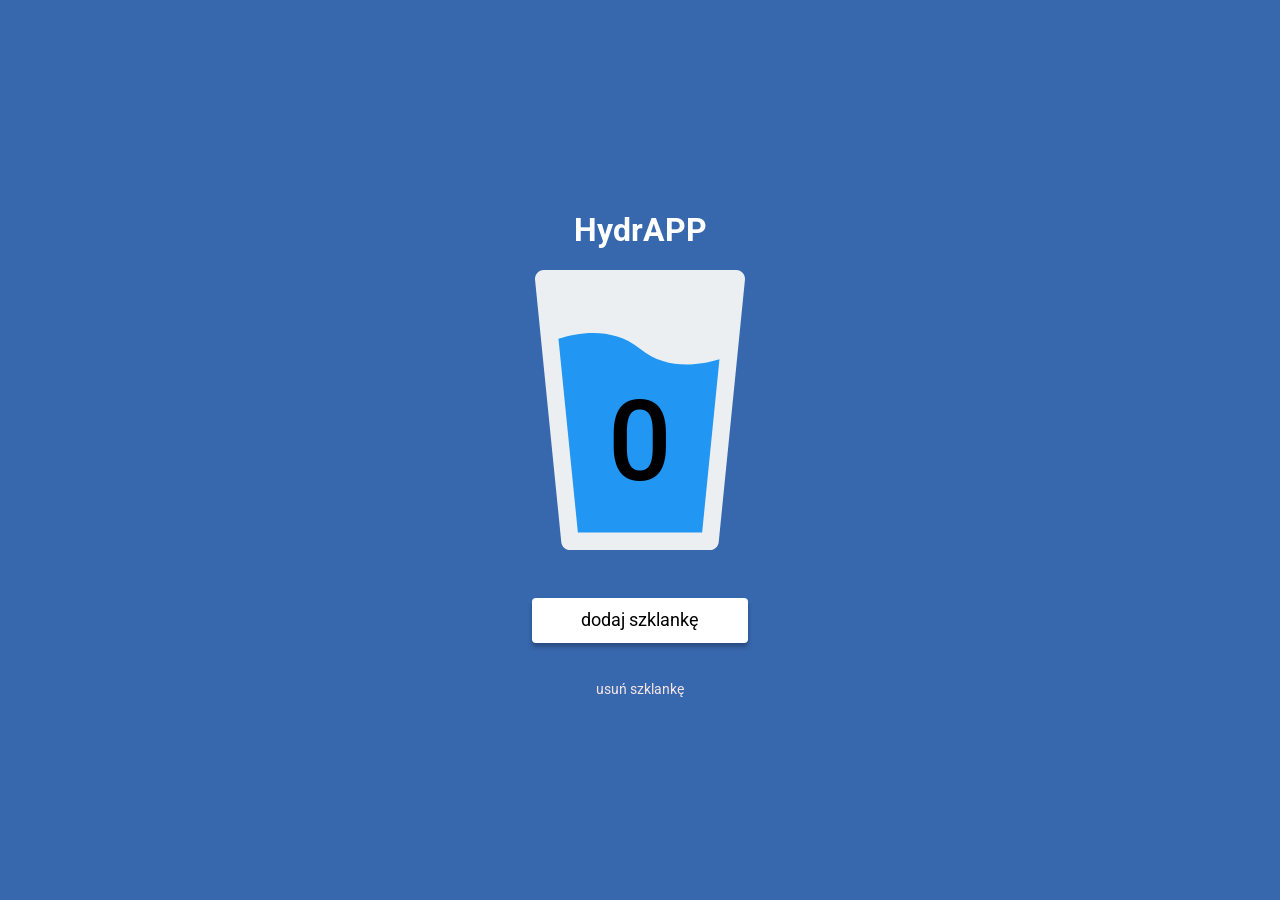
<file: index.html>
<!DOCTYPE html>
<html lang="en">
  <head>
    <meta charset="UTF-8" />
    <meta name="viewport" content="width=device-width, initial-scale=1.0" />
    <meta http-equiv="X-UA-Compatible" content="ie=edge" />
    <title>Hydrapp</title>
    <meta name="description" content="Hydrapp" />

    <!-- Title -->
    <meta property="og:title" content="Hydrapp" />
    <!-- OPTIONAL description. 2-4 sentences. -->
    <meta property="og:description" content="Hydrapp" />
    <!-- full url with http(s) ie. https://mariuszrukowicz.github.io/hydrapp/ -->
    <meta property="og:url" content="https://mariuszrukowicz.github.io/hydrapp/" />
    <!-- full url to the image with http(s) ie. https://mariuszrukowicz.github.io/hydrapp/assets/img/cover.png/. Facebook suggests at least 1200 x 630. -->
    <meta property="og:image" content="https://mariuszrukowicz.github.io/hydrapp/assets/img/cover.png/" />

    <link rel="manifest" href="manifest.json" />
    <meta name="apple-mobile-web-app-capable" content="yes" />
    <link
      rel="apple-touch-icon"
      sizes="192x192"
      href="assets/pwa/icons/icon-192x192.png"
    />

    <link
      rel="icon"
      type="image/png"
      href="assets/pwa/icons/icon-192x192.png"
    />

    <link rel="stylesheet" href="css/main.css" />
  </head>
  <body>
    
<main class="main">
  <h1>HydrAPP</h1>
  <div class="counter">
    <span class="counter__value counter__value--js"> 8</span>
    
  </div>
  <button class="button-add button-add--js">dodaj szklankę</button>
  <button class="button-remove button-remove--js">usuń szklankę</button>

</main>
    <script src="js/main.js"></script>
  </body>
</html>
</file>
<file: css/main.css>
/*! normalize.css v8.0.1 | MIT License | github.com/necolas/normalize.css */
/* Document
   ========================================================================== */
/**
 * 1. Correct the line height in all browsers.
 * 2. Prevent adjustments of font size after orientation changes in iOS.
 */
@import url("https://fonts.googleapis.com/css?family=Roboto:400,400i,500,500i,700,700i,900,900i&display=swap&subset=latin-ext");
html {
  line-height: 1.15;
  /* 1 */
  -webkit-text-size-adjust: 100%;
  /* 2 */ }

/* Sections
   ========================================================================== */
/**
 * Remove the margin in all browsers.
 */
body {
  margin: 0; }

/**
 * Render the `main` element consistently in IE.
 */
main {
  display: block; }

/**
 * Correct the font size and margin on `h1` elements within `section` and
 * `article` contexts in Chrome, Firefox, and Safari.
 */
h1 {
  font-size: 2em;
  margin: 0.67em 0; }

/* Grouping content
   ========================================================================== */
/**
 * 1. Add the correct box sizing in Firefox.
 * 2. Show the overflow in Edge and IE.
 */
hr {
  -webkit-box-sizing: content-box;
          box-sizing: content-box;
  /* 1 */
  height: 0;
  /* 1 */
  overflow: visible;
  /* 2 */ }

/**
 * 1. Correct the inheritance and scaling of font size in all browsers.
 * 2. Correct the odd `em` font sizing in all browsers.
 */
pre {
  font-family: monospace, monospace;
  /* 1 */
  font-size: 1em;
  /* 2 */ }

/* Text-level semantics
   ========================================================================== */
/**
 * Remove the gray background on active links in IE 10.
 */
a {
  background-color: transparent; }

/**
 * 1. Remove the bottom border in Chrome 57-
 * 2. Add the correct text decoration in Chrome, Edge, IE, Opera, and Safari.
 */
abbr[title] {
  border-bottom: none;
  /* 1 */
  text-decoration: underline;
  /* 2 */
  -webkit-text-decoration: underline dotted;
          text-decoration: underline dotted;
  /* 2 */ }

/**
 * Add the correct font weight in Chrome, Edge, and Safari.
 */
b,
strong {
  font-weight: bolder; }

/**
 * 1. Correct the inheritance and scaling of font size in all browsers.
 * 2. Correct the odd `em` font sizing in all browsers.
 */
code,
kbd,
samp {
  font-family: monospace, monospace;
  /* 1 */
  font-size: 1em;
  /* 2 */ }

/**
 * Add the correct font size in all browsers.
 */
small {
  font-size: 80%; }

/**
 * Prevent `sub` and `sup` elements from affecting the line height in
 * all browsers.
 */
sub,
sup {
  font-size: 75%;
  line-height: 0;
  position: relative;
  vertical-align: baseline; }

sub {
  bottom: -0.25em; }

sup {
  top: -0.5em; }

/* Embedded content
   ========================================================================== */
/**
 * Remove the border on images inside links in IE 10.
 */
img {
  border-style: none; }

/* Forms
   ========================================================================== */
/**
 * 1. Change the font styles in all browsers.
 * 2. Remove the margin in Firefox and Safari.
 */
button,
input,
optgroup,
select,
textarea {
  font-family: inherit;
  /* 1 */
  font-size: 100%;
  /* 1 */
  line-height: 1.15;
  /* 1 */
  margin: 0;
  /* 2 */ }

/**
 * Show the overflow in IE.
 * 1. Show the overflow in Edge.
 */
button,
input {
  /* 1 */
  overflow: visible; }

/**
 * Remove the inheritance of text transform in Edge, Firefox, and IE.
 * 1. Remove the inheritance of text transform in Firefox.
 */
button,
select {
  /* 1 */
  text-transform: none; }

/**
 * Correct the inability to style clickable types in iOS and Safari.
 */
button,
[type="button"],
[type="reset"],
[type="submit"] {
  -webkit-appearance: button; }

/**
 * Remove the inner border and padding in Firefox.
 */
button::-moz-focus-inner,
[type="button"]::-moz-focus-inner,
[type="reset"]::-moz-focus-inner,
[type="submit"]::-moz-focus-inner {
  border-style: none;
  padding: 0; }

/**
 * Restore the focus styles unset by the previous rule.
 */
button:-moz-focusring,
[type="button"]:-moz-focusring,
[type="reset"]:-moz-focusring,
[type="submit"]:-moz-focusring {
  outline: 1px dotted ButtonText; }

/**
 * Correct the padding in Firefox.
 */
fieldset {
  padding: 0.35em 0.75em 0.625em; }

/**
 * 1. Correct the text wrapping in Edge and IE.
 * 2. Correct the color inheritance from `fieldset` elements in IE.
 * 3. Remove the padding so developers are not caught out when they zero out
 *    `fieldset` elements in all browsers.
 */
legend {
  -webkit-box-sizing: border-box;
          box-sizing: border-box;
  /* 1 */
  color: inherit;
  /* 2 */
  display: table;
  /* 1 */
  max-width: 100%;
  /* 1 */
  padding: 0;
  /* 3 */
  white-space: normal;
  /* 1 */ }

/**
 * Add the correct vertical alignment in Chrome, Firefox, and Opera.
 */
progress {
  vertical-align: baseline; }

/**
 * Remove the default vertical scrollbar in IE 10+.
 */
textarea {
  overflow: auto; }

/**
 * 1. Add the correct box sizing in IE 10.
 * 2. Remove the padding in IE 10.
 */
[type="checkbox"],
[type="radio"] {
  -webkit-box-sizing: border-box;
          box-sizing: border-box;
  /* 1 */
  padding: 0;
  /* 2 */ }

/**
 * Correct the cursor style of increment and decrement buttons in Chrome.
 */
[type="number"]::-webkit-inner-spin-button,
[type="number"]::-webkit-outer-spin-button {
  height: auto; }

/**
 * 1. Correct the odd appearance in Chrome and Safari.
 * 2. Correct the outline style in Safari.
 */
[type="search"] {
  -webkit-appearance: textfield;
  /* 1 */
  outline-offset: -2px;
  /* 2 */ }

/**
 * Remove the inner padding in Chrome and Safari on macOS.
 */
[type="search"]::-webkit-search-decoration {
  -webkit-appearance: none; }

/**
 * 1. Correct the inability to style clickable types in iOS and Safari.
 * 2. Change font properties to `inherit` in Safari.
 */
::-webkit-file-upload-button {
  -webkit-appearance: button;
  /* 1 */
  font: inherit;
  /* 2 */ }

/* Interactive
   ========================================================================== */
/*
 * Add the correct display in Edge, IE 10+, and Firefox.
 */
details {
  display: block; }

/*
 * Add the correct display in all browsers.
 */
summary {
  display: list-item; }

/* Misc
   ========================================================================== */
/**
 * Add the correct display in IE 10+.
 */
template {
  display: none; }

/**
 * Add the correct display in IE 10.
 */
[hidden] {
  display: none; }

html {
  -webkit-box-sizing: border-box;
          box-sizing: border-box;
  background: #3767AD; }

*, *:before, *:after {
  -webkit-box-sizing: inherit;
          box-sizing: inherit; }

body {
  color: #ffffff;
  background: #3767AD;
  font-family: Roboto;
  font-weight: 500;
  min-height: 100vh;
  display: -webkit-box;
  display: -ms-flexbox;
  display: flex;
  -webkit-box-align: center;
      -ms-flex-align: center;
          align-items: center;
  -webkit-box-pack: center;
      -ms-flex-pack: center;
          justify-content: center;
  padding: 16px; }

.button-add {
  padding: 12px;
  font-size: 18px;
  color: #000000;
  border: none;
  border-radius: 4px;
  background: #ffffff;
  min-width: 216px;
  -webkit-box-shadow: 0px 4px 4px rgba(0, 0, 0, 0.25);
          box-shadow: 0px 4px 4px rgba(0, 0, 0, 0.25);
  margin: 48px 0 26px; }

.button-remove {
  background: none;
  border: none;
  min-width: 216px;
  padding: 12px;
  font-size: 14px;
  color: #F5E5E7; }

.counter {
  width: 280px;
  height: 280px;
  background: url("../assets/img/water-glass.svg") center center;
  background-size: contain;
  display: -webkit-box;
  display: -ms-flexbox;
  display: flex;
  -webkit-box-align: center;
      -ms-flex-align: center;
          align-items: center;
  -webkit-box-pack: center;
      -ms-flex-pack: center;
          justify-content: center;
  color: black;
  font-size: 112px; }
  .counter__value {
    display: block;
    padding-top: 64px; }

.heading {
  font-size: 55px;
  margin: 0 0 64 0;
  padding: 0; }

.main {
  display: -webkit-box;
  display: -ms-flexbox;
  display: flex;
  -webkit-box-orient: vertical;
  -webkit-box-direction: normal;
      -ms-flex-direction: column;
          flex-direction: column;
  -webkit-box-align: center;
      -ms-flex-align: center;
          align-items: center; }

/*# sourceMappingURL=main.css.map */
</file>
